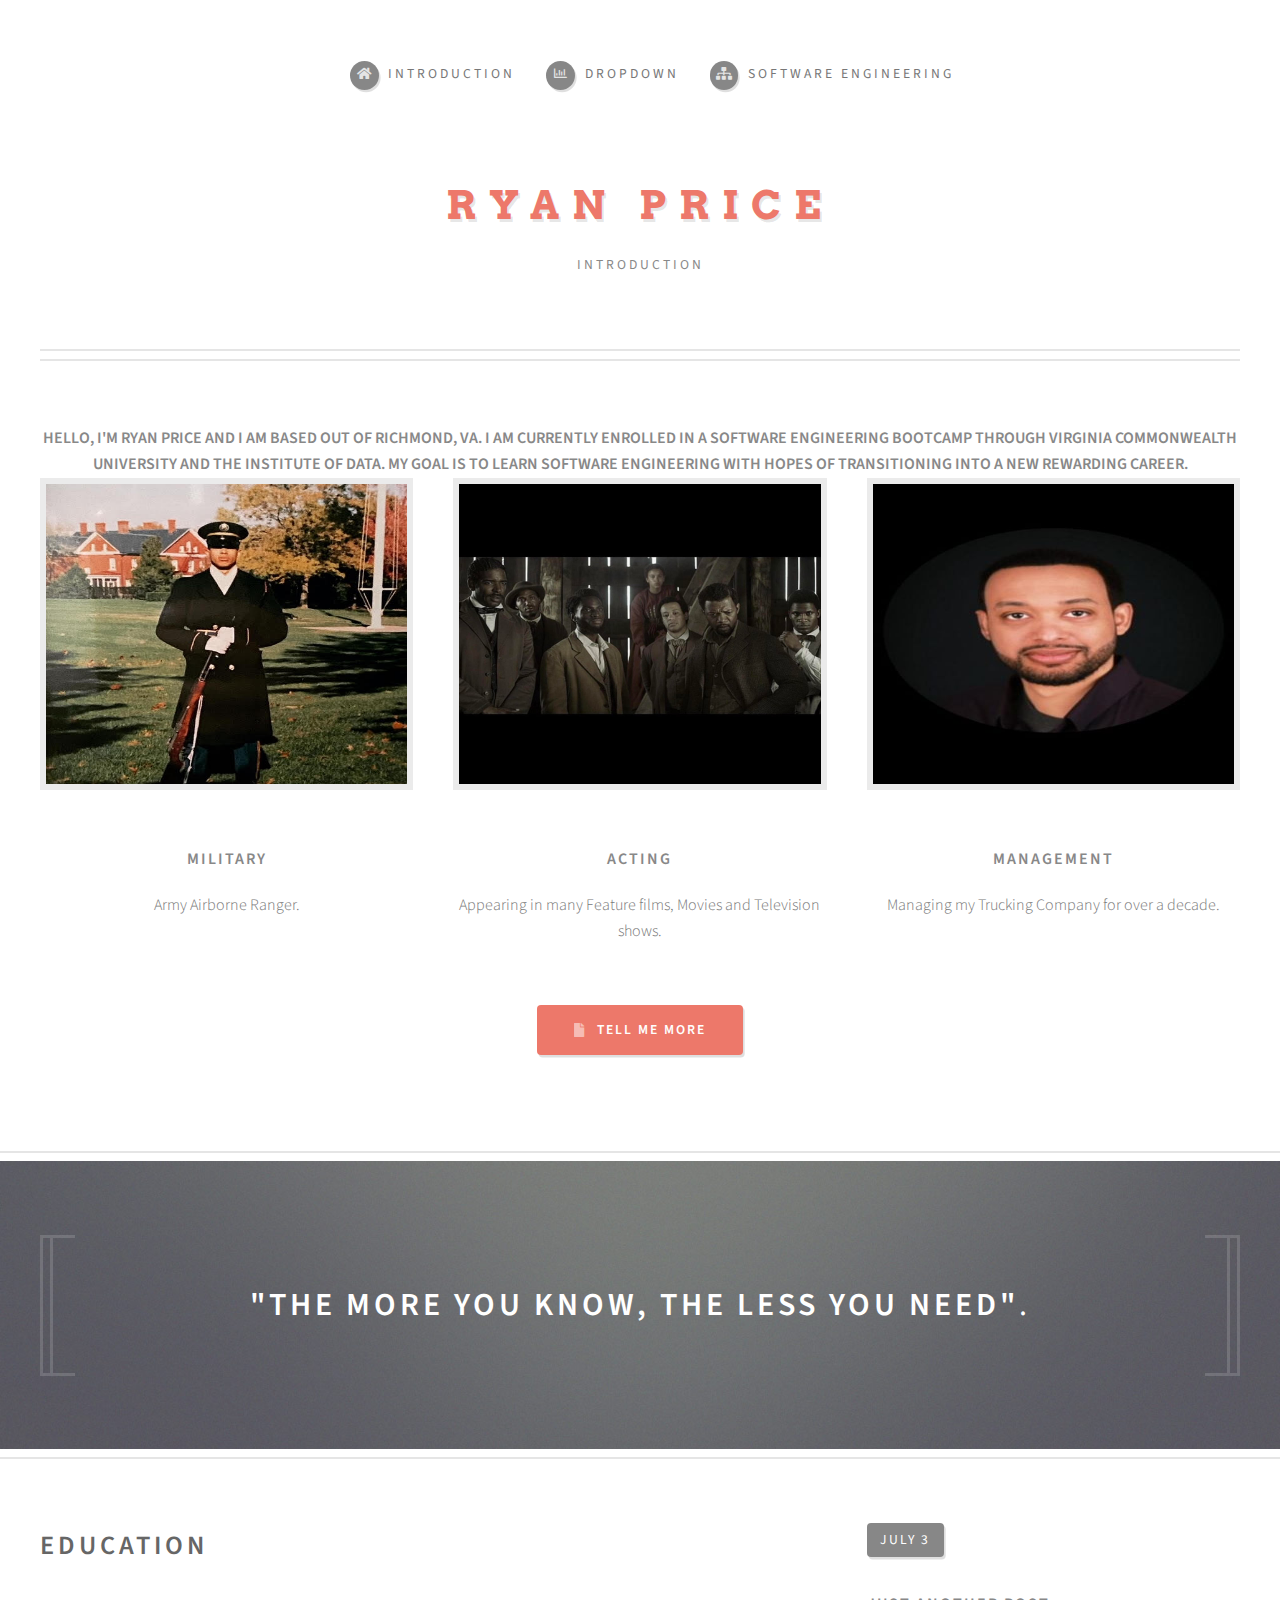
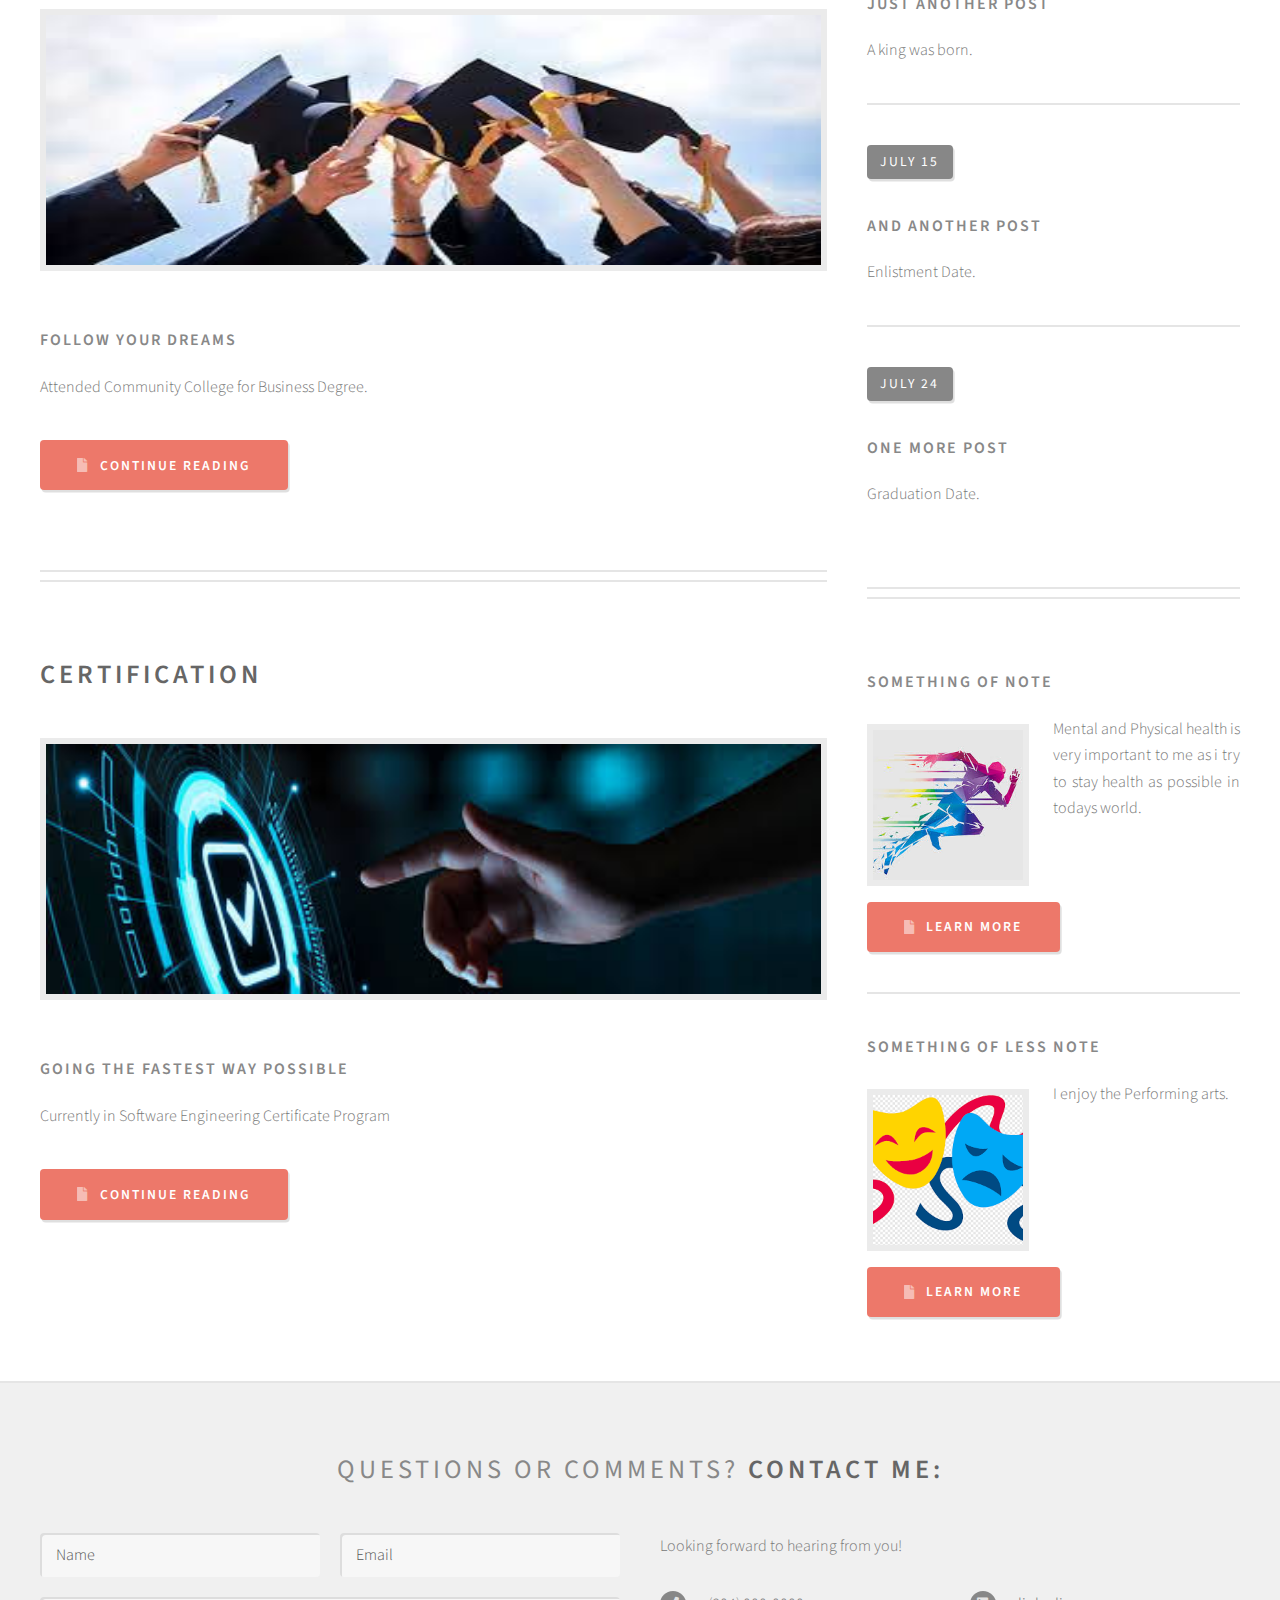
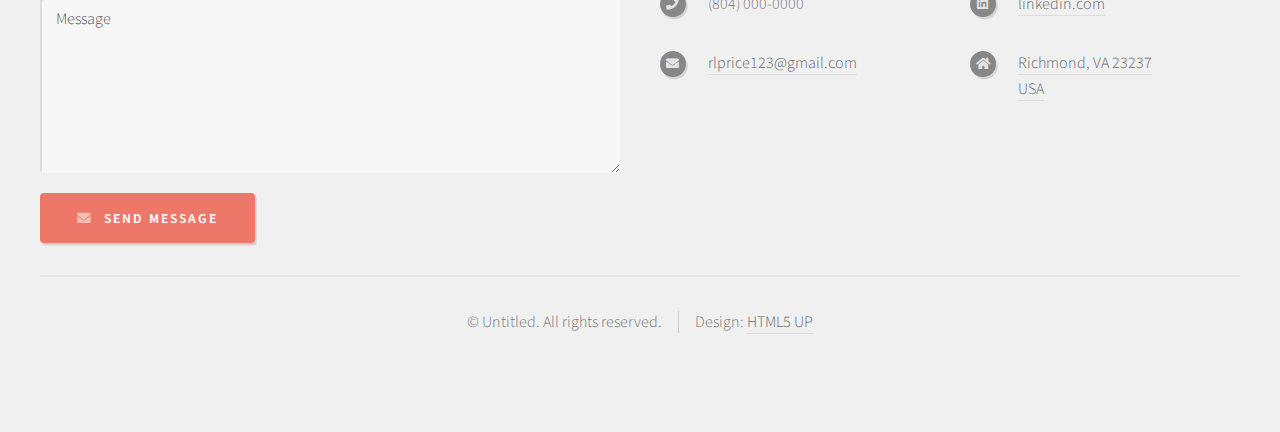
<file: index.html>
<!DOCTYPE HTML>
<!--
	Strongly Typed by HTML5 UP
	html5up.net | @ajlkn
	Free for personal and commercial use under the CCA 3.0 license (html5up.net/license)
-->
<html>
	<head>
		<title>Ryan Price by HTML5 UP</title>
		<meta charset="utf-8" />
		<meta name="viewport" content="width=device-width, initial-scale=1, user-scalable=no" />
		<link rel="stylesheet" href="assets/css/main.css" />
	</head>
	<body class="homepage is-preload">
		<div id="page-wrapper">

			<!-- Header -->
				<section id="header">
					<div class="container">

						<!-- Logo -->
							<h1 id="logo"><a href="index.html">Ryan Price</a></h1>
							<p>Introduction</p>

						<!-- Nav -->
							<nav id="nav">
								<ul>
									<li><a class="icon solid fa-home" href="index.html"><span>Introduction</span></a></li>
									<li>
										<a href="#" class="icon fa-chart-bar"><span>Dropdown</span></a>
										<ul>
											<li><a href="#">Education</a></li>
											<li><a href="#">Certification</a></li>
											<li><a href="#">Something of note</a></li>
											<li>
												<a href="#">Something of less note</a>
												<ul>
													<li><a href="#">Magna phasellus</a></li>
													<li><a href="#">Etiam dolore nisl</a></li>
													<li><a href="#">Phasellus consequat</a></li>
												</ul>
											</li>
											<li><a href="#">Current Projects</a></li>
										</ul>
									</li>
									<li><a class="icon solid fa-sitemap" href="no-sidebar.html"><span>Software Engineering</span></a></li>
								</ul>
							</nav>

					</div>
				</section>

			<!-- Features -->
				<section id="features">
					<div class="container">
						<header>
							<h1>Hello, I'm Ryan Price and I am based out of Richmond, VA. I am currently enrolled in a software engineering bootcamp through Virginia Commonwealth University and the Institute of Data. My goal is to learn software engineering with hopes of transitioning into a new rewarding career.</h1>
						</header>
						<div class="row aln-center">
							<div class="col-4 col-6-medium col-12-small">
								<!-- Feature -->
									<section>
										<a href="#" class="image featured"><img src="images/pic101.jpg" alt=""width="150px" height="300px" /></a>
										<header>
											<h3>Military</h3>
										</header>
										<p>Army Airborne Ranger</a>.</p>
									</section>

							</div>
							<div class="col-4 col-6-medium col-12-small">

								<!-- Feature -->
									<section>
										<a href="#" class="image featured"><img src="images/pic102.jpg" alt=""width="150px" height="300px"/></a>
										<header>
											<h3>Acting</h3>
										</header>
										<p>Appearing in many Feature films, Movies and Television shows.</p>
									</section>

							</div>
							<div class="col-4 col-6-medium col-12-small">

								<!-- Feature -->
									<section>
										<a href="#" class="image featured"><img src="images/pic103.jpg" alt=""width="150px" height="300px" /></a>
										<header>
											<h3>Management</h3>
										</header>
										<p>Managing my Trucking Company for over a decade.</p>
									</section>

							</div>
							<div class="col-12">
								<ul class="actions">
									<li><a href="#" class="button icon solid fa-file">Tell Me More</a></li>
								</ul>
							</div>
						</div>
					</div>
				</section>

			<!-- Banner -->
				<section id="banner">
					<div class="container">
						<p><strong>"The more you know, the less you need"</strong>.<br />
						</p>
					</div>
				</section>

			<!-- Main -->
				<section id="main">
					<div class="container">
						<div class="row">

							<!-- Content -->
								<div id="content" class="col-8 col-12-medium">

									<!-- Post -->
										<article class="box post">
											<header>
												<h2><a href="#"><strong>Education</strong><br />
												</a></h2>
											</header>
											<a href="#" class="image featured"><img src="images/pic105.jpg" alt=""width="150px" height="250px" /></a>
											<h3>Follow your dreams</h3>
											<p>Attended Community College for Business Degree.</p>
											<ul class="actions">
												<li><a href="#" class="button icon solid fa-file">Continue Reading</a></li>
											</ul>
										</article>

									<!-- Post -->
										<article class="box post">
											<header>
												<h2><a href="#"><strong>Certification</strong>
												</a></h2>
											</header>
											<a href="#" class="image featured"><img src="images/pic106.jpg" alt=""width="150px" height="250px" /></a>
											<h3>Going the fastest way possible</h3>
											<p>Currently in Software Engineering Certificate Program</p>
											<ul class="actions">
												<li><a href="#" class="button icon solid fa-file">Continue Reading</a></li>
											</ul>
										</article>

								</div>

							<!-- Sidebar -->
								<div id="sidebar" class="col-4 col-12-medium">

									<!-- Excerpts -->
										<section>
											<ul class="divided">
												<li>

													<!-- Excerpt -->
														<article class="box excerpt">
															<header>
																<span class="date">July 3</span>
																<h3><a href="#">Just another post</a></h3>
															</header>
															<p>A king was born.</p>
														</article>

												</li>
												<li>

													<!-- Excerpt -->
														<article class="box excerpt">
															<header>
																<span class="date">July 15</span>
																<h3><a href="#">And another post</a></h3>
															</header>
															<p>Enlistment Date.</p>
														</article>

												</li>
												<li>

													<!-- Excerpt -->
														<article class="box excerpt">
															<header>
																<span class="date">July 24</span>
																<h3><a href="#">One more post</a></h3>
															</header>
															<p>Graduation Date.</p>
														</article>

												</li>
											</ul>
										</section>

									<!-- Highlights -->
										<section>
											<ul class="divided">
												<li>

													<!-- Highlight -->
														<article class="box highlight">
															<header>
																<h3><a href="#">Something of note</a></h3>
															</header>
															<a href="#" class="image left"><img src="images/pic107.jpg" alt=""width="100px" height="150px" /></a>
															<p>Mental and Physical health is very important to me as i try to stay health as possible in todays world.</p>
															<ul class="actions">
																<li><a href="#" class="button icon solid fa-file">Learn More</a></li>
															</ul>
														</article>

												</li>
												<li>

													<!-- Highlight -->
														<article class="box highlight">
															<header>
																<h3><a href="#">Something of less note</a></h3>
															</header>
															<a href="#" class="image left"><img src="images/pic108.png" alt=""width="100px" height="150px" /></a>
															<p>I enjoy the Performing arts.</p>
															<ul class="actions">
																<li><a href="#" class="button icon solid fa-file">Learn More</a></li>
															</ul>
														</article>

												</li>
											</ul>
										</section>

								</div>

						</div>
					</div>
				</section>

			<!-- Footer -->
				<section id="footer">
					<div class="container">
						<header>
							<h2>Questions or comments? <strong>Contact Me:</strong></h2>
						</header>
						<div class="row">
							<div class="col-6 col-12-medium">
								<section>
									<form method="post" action="#">
										<div class="row gtr-50">
											<div class="col-6 col-12-small">
												<input name="name" placeholder="Name" type="text" />
											</div>
											<div class="col-6 col-12-small">
												<input name="email" placeholder="Email" type="text" />
											</div>
											<div class="col-12">
												<textarea name="message" placeholder="Message"></textarea>
											</div>
											<div class="col-12">
												<a href="#" class="form-button-submit button icon solid fa-envelope">Send Message</a>
											</div>
										</div>
									</form>
								</section>
							</div>
							<div class="col-6 col-12-medium">
								<section>
									<p>Looking forward to hearing from you!</p>
									<div class="row">
										<div class="col-6 col-12-small">
											<ul class="icons">
												</li>
												<li class="icon solid fa-phone">
													(804) 000-0000
												</li>
												<li class="icon solid fa-envelope">
													<a href="mailto:Rlprice123@gmail.com">rlprice123@gmail.com</a>											
												</li>
											</ul>
										</div>
										<div class="col-6 col-12-small">
											<ul class="icons">
												<li class="icon brands fa-linkedin">
													<a href="https://www.linkedin.com/in/ryan-l-price">linkedin.com</a>
												</li>
												<li class="icon solid fa-home">
													<a href="https://www.google.com/maps/@37.524661,-77.4932614,12z?entry=ttu">Richmond, VA 23237<br />
													USA</a>
												</li>
											</ul>
										</div>
									</div>
								</section>
							</div>
						</div>
					</div>
					<div id="copyright" class="container">
						<ul class="links">
							<li>&copy; Untitled. All rights reserved.</li><li>Design: <a href="http://html5up.net">HTML5 UP</a></li>
						</ul>
					</div>
				</section>

		</div>

		<!-- Scripts -->
			<script src="assets/js/jquery.min.js"></script>
			<script src="assets/js/jquery.dropotron.min.js"></script>
			<script src="assets/js/browser.min.js"></script>
			<script src="assets/js/breakpoints.min.js"></script>
			<script src="assets/js/util.js"></script>
			<script src="assets/js/main.js"></script>

	</body>
</html>
</file>
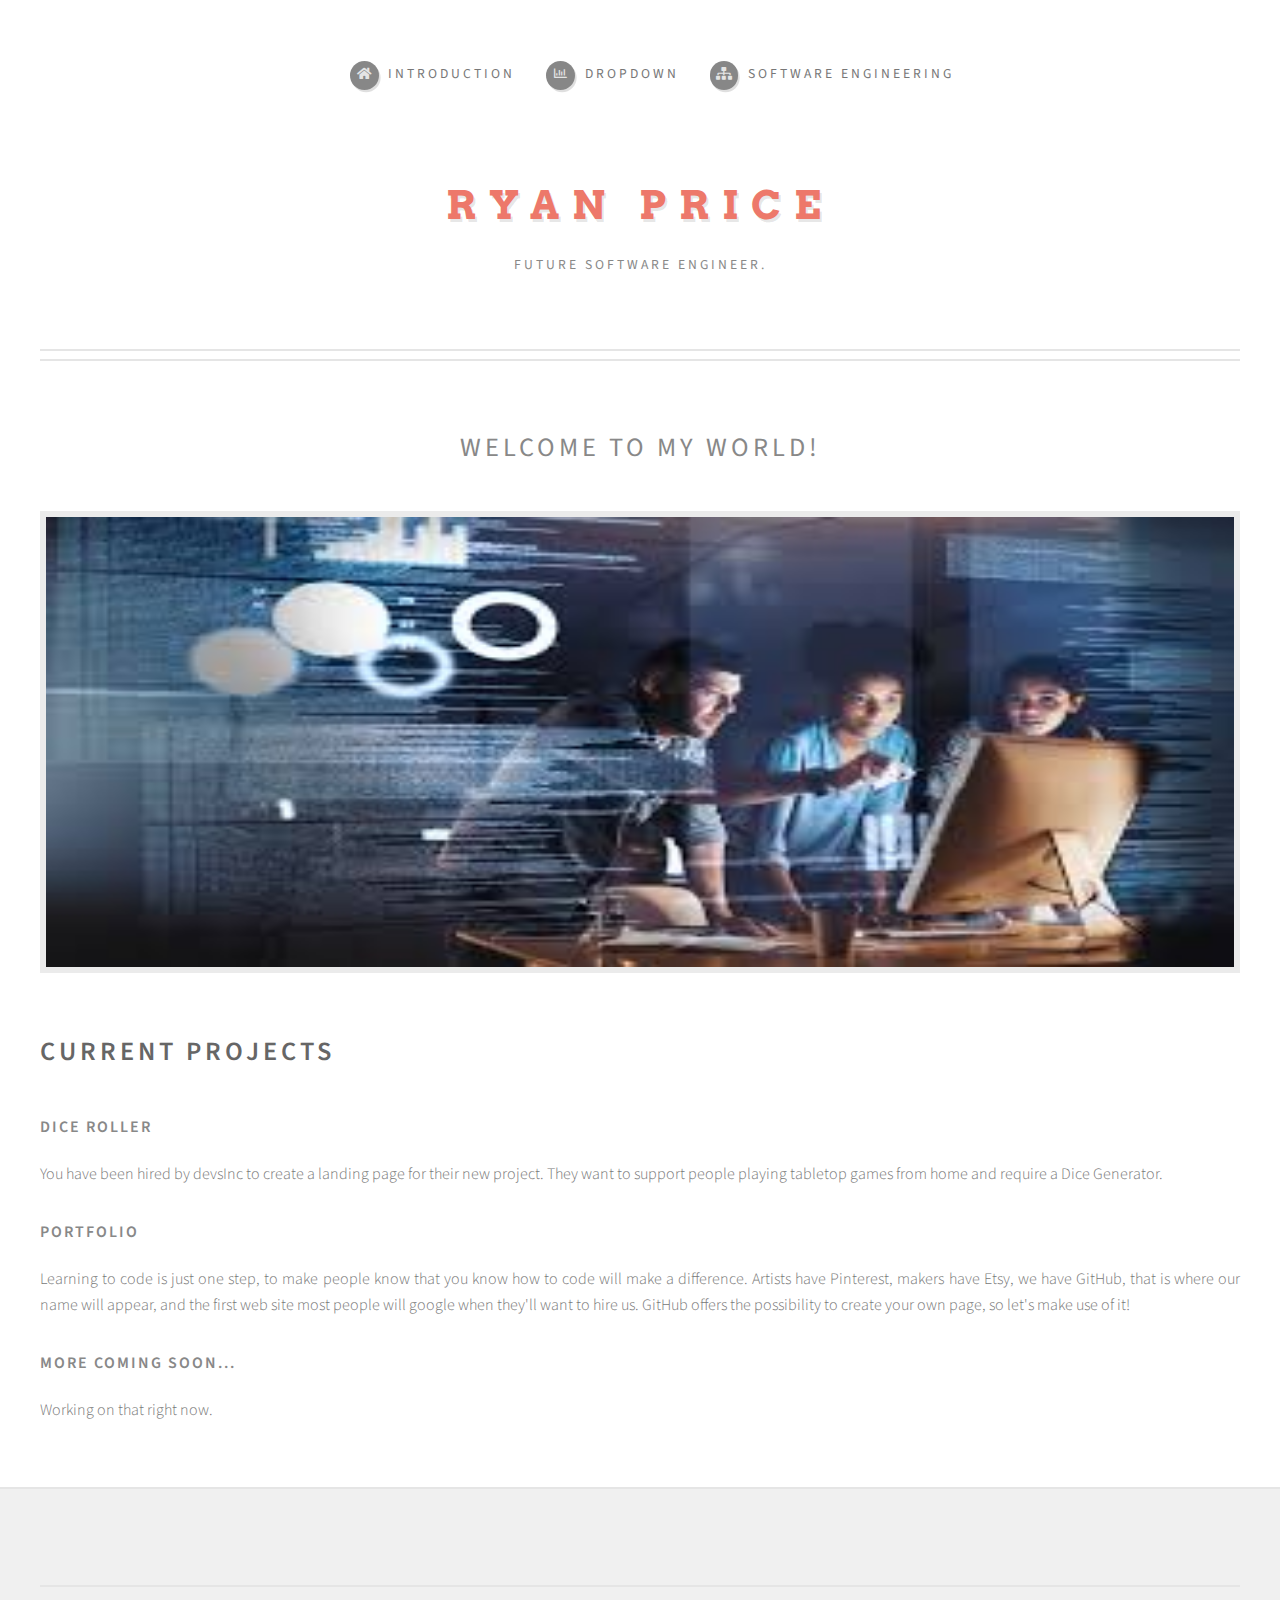
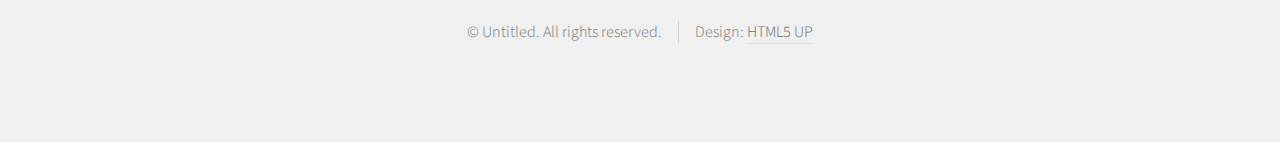
<file: no-sidebar.html>
<!DOCTYPE HTML>
<!--
	Strongly Typed by HTML5 UP
	html5up.net | @ajlkn
	Free for personal and commercial use under the CCA 3.0 license (html5up.net/license)
-->
<html>
	<head>
		<title>No Sidebar - Strongly Typed by HTML5 UP</title>
		<meta charset="utf-8" />
		<meta name="viewport" content="width=device-width, initial-scale=1, user-scalable=no" />
		<link rel="stylesheet" href="assets/css/main.css" />
	</head>
	<body class="no-sidebar is-preload">
		<div id="page-wrapper">

			<!-- Header -->
				<section id="header">
					<div class="container">

						<!-- Logo -->
							<h1 id="logo"><a href="index.html">Ryan Price</a></h1>
							<p>Future Software Engineer.</p>

						<!-- Nav -->
							<nav id="nav">
								<ul>
									<li><a class="icon solid fa-home" href="index.html"><span>Introduction</span></a></li>
									<li>
										<a href="#" class="icon fa-chart-bar"><span>Dropdown</span></a>
										<ul>
											<li><a href="#">Education</a></li>
											<li><a href="#">Certification</a></li>
											<li><a href="#">Something of note</a></li>
											<li>
												<a href="#">Something of less note</a>
												<ul>
													<li><a href="#">Magna phasellus</a></li>
													<li><a href="#">Etiam dolore nisl</a></li>
													<li><a href="#">Phasellus consequat</a></li>
												</ul>
											</li>
											<li><a href="#">Current Projects</a></li>
										</ul>
									</li>
									<li><a class="icon solid fa-sitemap" href="no-sidebar.html"><span>Software Engineering</span></a></li>
								</ul>
							</nav>

					</div>
				</section>

			<!-- Main -->
				<section id="main">
					<div class="container">
						<div id="content">

							<!-- Post -->
								<article class="box post">
									<header>
										<h2>Welcome to my World!</h2>
									</header>
									<span class="image featured"><img src="images/pic104.jpg" alt=""width="150px" height="450px" /></span>
									<h2><a href="#"><strong>Current Projects</strong><br />
									</a></h2>
									<h3>Dice Roller</h3>
									<p>You have been hired by devsInc to create a landing page for their
										new project. They want to support people playing tabletop games
										from home and require a Dice Generator.</p>
									<h3>Portfolio</h3>
									<p>Learning to code is just one step, to make people know that you
										know how to code will make a difference. Artists have Pinterest,
										makers have Etsy, we have GitHub, that is where our name will
										appear, and the first web site most people will google when they'll
										want to hire us. GitHub offers the possibility to create your own page,
										so let's make use of it!</p>
									<h3>More coming soon...</h3>
									<p>Working on that right now.</p>
								</article>

						</div>
					</div>
				</section>

			<!-- Footer -->
				<section id="footer">
					<div id="copyright" class="container">
						<ul class="links">
							<li>&copy; Untitled. All rights reserved.</li><li>Design: <a href="http://html5up.net">HTML5 UP</a></li>
						</ul>
					</div>
				</section>

		</div>

		<!-- Scripts -->
			<script src="assets/js/jquery.min.js"></script>
			<script src="assets/js/jquery.dropotron.min.js"></script>
			<script src="assets/js/browser.min.js"></script>
			<script src="assets/js/breakpoints.min.js"></script>
			<script src="assets/js/util.js"></script>
			<script src="assets/js/main.js"></script>

	</body>
</html>
</file>
<file: assets/css/main.css>
@import url("fontawesome-all.min.css");
@import url("https://fonts.googleapis.com/css?family=Source+Sans+Pro:300,400,600|Arvo:700");

/*
	Strongly Typed by HTML5 UP
	html5up.net | @ajlkn
	Free for personal and commercial use under the CCA 3.0 license (html5up.net/license)
*/

html, body, div, span, applet, object,
iframe, h1, h2, h3, h4, h5, h6, p, blockquote,
pre, a, abbr, acronym, address, big, cite,
code, del, dfn, em, img, ins, kbd, q, s, samp,
small, strike, strong, sub, sup, tt, var, b,
u, i, center, dl, dt, dd, ol, ul, li, fieldset,
form, label, legend, table, caption, tbody,
tfoot, thead, tr, th, td, article, aside,
canvas, details, embed, figure, figcaption,
footer, header, hgroup, menu, nav, output, ruby,
section, summary, time, mark, audio, video {
	margin: 0;
	padding: 0;
	border: 0;
	font-size: 100%;
	font: inherit;
	vertical-align: baseline;}

article, aside, details, figcaption, figure,
footer, header, hgroup, menu, nav, section {
	display: block;}

body {
	line-height: 1;
}

ol, ul {
	list-style: none;
}

blockquote, q {
	quotes: none;
}

	blockquote:before, blockquote:after, q:before, q:after {
		content: '';
		content: none;
	}

table {
	border-collapse: collapse;
	border-spacing: 0;
}

body {
	-webkit-text-size-adjust: none;
}

mark {
	background-color: transparent;
	color: inherit;
}

input::-moz-focus-inner {
	border: 0;
	padding: 0;
}

input, select, textarea {
	-moz-appearance: none;
	-webkit-appearance: none;
	-ms-appearance: none;
	appearance: none;
}

/* Basic */

	html {
		box-sizing: border-box;
	}

	*, *:before, *:after {
		box-sizing: inherit;
	}

	body {
		background: #f0f0f0;
	}

		body.is-preload *, body.is-preload *:before, body.is-preload *:after {
			-moz-animation: none !important;
			-webkit-animation: none !important;
			-ms-animation: none !important;
			animation: none !important;
			-moz-transition: none !important;
			-webkit-transition: none !important;
			-ms-transition: none !important;
			transition: none !important;
		}

	body, input, textarea, select {
		font-family: 'Source Sans Pro';
		font-weight: 300;
		color: #777;
		line-height: 1.65em;
		font-size: 15pt;
	}

	h1, h2, h3, h4, h5, h6 {
		font-weight: 600;
		text-transform: uppercase;
		color: #888;
	}

	h1 a, h2 a, h3 a, h4 a, h5 a, h6 a {
		color: inherit;
		text-decoration: none;
		border: 0;
	}

	h2 {
		font-size: 1.65em;
		font-weight: 400;
		letter-spacing: 4px;
		margin: 0 0 1.5em 0;
		line-height: 1.75em;
	}

	h3 {
		font-size: 1em;
		letter-spacing: 2px;
		margin: 0 0 1.25em 0;
	}

	a {
		-moz-transition: color 0.25s ease-in-out, border-bottom-color 0.25s ease-in-out;
		-webkit-transition: color 0.25s ease-in-out, border-bottom-color 0.25s ease-in-out;
		-ms-transition: color 0.25s ease-in-out, border-bottom-color 0.25s ease-in-out;
		transition: color 0.25s ease-in-out, border-bottom-color 0.25s ease-in-out;
		color: #666;
		text-decoration: none;
		border-bottom: solid 1px #ddd;
	}

		a strong {
			-moz-transition: color 0.25s ease-in-out, border-bottom-color 0.25s ease-in-out;
			-webkit-transition: color 0.25s ease-in-out, border-bottom-color 0.25s ease-in-out;
			-ms-transition: color 0.25s ease-in-out, border-bottom-color 0.25s ease-in-out;
			transition: color 0.25s ease-in-out, border-bottom-color 0.25s ease-in-out;
		}

		a:hover {
			color: #ed786a;
			border-bottom-color: rgba(255, 255, 255, 0);
		}

			a:hover strong {
				color: #ed786a;
			}

	strong, b {
		font-weight: 600;
		color: #666;
	}

	em, i {
		font-style: italic;
	}

	sub {
		position: relative;
		top: 0.5em;
		font-size: 0.8em;
	}

	sup {
		position: relative;
		top: -0.5em;
		font-size: 0.8em;
	}

	hr {
		border: 0;
		border-top: solid 1px #ddd;
	}

	blockquote {
		border-left: solid 0.5em #ddd;
		padding: 1em 0 1em 2em;
		font-style: italic;
	}

	p {
		text-align: justify;
		margin-bottom: 2em;
	}

	ul, ol, dl, table, blockquote {
		margin-bottom: 2em;
	}

	br.clear {
		clear: both;
	}

/* Container */

	.container {
		margin: 0 auto;
		max-width: 100%;
		width: 70em;
	}

		@media screen and (max-width: 1680px) {

			.container {
				width: 68em;
			}

		}

		@media screen and (max-width: 1280px) {

			.container {
				width: calc(100% - 80px);
			}

		}

		@media screen and (max-width: 980px) {

			.container {
				width: calc(100% - 100px);
			}

		}

		@media screen and (max-width: 736px) {

			.container {
				width: calc(100% - 40px);
			}

		}

/* Row */

	.row {
		display: flex;
		flex-wrap: wrap;
		box-sizing: border-box;
		align-items: stretch;
	}

		.row > * {
			box-sizing: border-box;
		}

		.row.gtr-uniform > * > :last-child {
			margin-bottom: 0;
		}

		.row.aln-left {
			justify-content: flex-start;
		}

		.row.aln-center {
			justify-content: center;
		}

		.row.aln-right {
			justify-content: flex-end;
		}

		.row.aln-top {
			align-items: flex-start;
		}

		.row.aln-middle {
			align-items: center;
		}

		.row.aln-bottom {
			align-items: flex-end;
		}

		.row > .imp {
			order: -1;
		}

		.row > .col-1 {
			width: 8.33333%;
		}

		.row > .off-1 {
			margin-left: 8.33333%;
		}

		.row > .col-2 {
			width: 16.66667%;
		}

		.row > .off-2 {
			margin-left: 16.66667%;
		}

		.row > .col-3 {
			width: 25%;
		}

		.row > .off-3 {
			margin-left: 25%;
		}

		.row > .col-4 {
			width: 33.33333%;
		}

		.row > .off-4 {
			margin-left: 33.33333%;
		}

		.row > .col-5 {
			width: 41.66667%;
		}

		.row > .off-5 {
			margin-left: 41.66667%;
		}

		.row > .col-6 {
			width: 50%;
		}

		.row > .off-6 {
			margin-left: 50%;
		}

		.row > .col-7 {
			width: 58.33333%;
		}

		.row > .off-7 {
			margin-left: 58.33333%;
		}

		.row > .col-8 {
			width: 66.66667%;
		}

		.row > .off-8 {
			margin-left: 66.66667%;
		}

		.row > .col-9 {
			width: 75%;
		}

		.row > .off-9 {
			margin-left: 75%;
		}

		.row > .col-10 {
			width: 83.33333%;
		}

		.row > .off-10 {
			margin-left: 83.33333%;
		}

		.row > .col-11 {
			width: 91.66667%;
		}

		.row > .off-11 {
			margin-left: 91.66667%;
		}

		.row > .col-12 {
			width: 100%;
		}

		.row > .off-12 {
			margin-left: 100%;
		}

		.row.gtr-0 {
			margin-top: 0px;
			margin-left: 0px;
		}

			.row.gtr-0 > * {
				padding: 0px 0 0 0px;
			}

			.row.gtr-0.gtr-uniform {
				margin-top: 0px;
			}

				.row.gtr-0.gtr-uniform > * {
					padding-top: 0px;
				}

		.row.gtr-25 {
			margin-top: -12.5px;
			margin-left: -12.5px;
		}

			.row.gtr-25 > * {
				padding: 12.5px 0 0 12.5px;
			}

			.row.gtr-25.gtr-uniform {
				margin-top: -12.5px;
			}

				.row.gtr-25.gtr-uniform > * {
					padding-top: 12.5px;
				}

		.row.gtr-50 {
			margin-top: -25px;
			margin-left: -25px;
		}

			.row.gtr-50 > * {
				padding: 25px 0 0 25px;
			}

			.row.gtr-50.gtr-uniform {
				margin-top: -25px;
			}

				.row.gtr-50.gtr-uniform > * {
					padding-top: 25px;
				}

		.row {
			margin-top: -50px;
			margin-left: -50px;
		}

			.row > * {
				padding: 50px 0 0 50px;
			}

			.row.gtr-uniform {
				margin-top: -50px;
			}

				.row.gtr-uniform > * {
					padding-top: 50px;
				}

		.row.gtr-150 {
			margin-top: -75px;
			margin-left: -75px;
		}

			.row.gtr-150 > * {
				padding: 75px 0 0 75px;
			}

			.row.gtr-150.gtr-uniform {
				margin-top: -75px;
			}

				.row.gtr-150.gtr-uniform > * {
					padding-top: 75px;
				}

		.row.gtr-200 {
			margin-top: -100px;
			margin-left: -100px;
		}

			.row.gtr-200 > * {
				padding: 100px 0 0 100px;
			}

			.row.gtr-200.gtr-uniform {
				margin-top: -100px;
			}

				.row.gtr-200.gtr-uniform > * {
					padding-top: 100px;
				}

		@media screen and (max-width: 1680px) {

			.row {
				display: flex;
				flex-wrap: wrap;
				box-sizing: border-box;
				align-items: stretch;
			}

				.row > * {
					box-sizing: border-box;
				}

				.row.gtr-uniform > * > :last-child {
					margin-bottom: 0;
				}

				.row.aln-left {
					justify-content: flex-start;
				}

				.row.aln-center {
					justify-content: center;
				}

				.row.aln-right {
					justify-content: flex-end;
				}

				.row.aln-top {
					align-items: flex-start;
				}

				.row.aln-middle {
					align-items: center;
				}

				.row.aln-bottom {
					align-items: flex-end;
				}

				.row > .imp-xlarge {
					order: -1;
				}

				.row > .col-1-xlarge {
					width: 8.33333%;
				}

				.row > .off-1-xlarge {
					margin-left: 8.33333%;
				}

				.row > .col-2-xlarge {
					width: 16.66667%;
				}

				.row > .off-2-xlarge {
					margin-left: 16.66667%;
				}

				.row > .col-3-xlarge {
					width: 25%;
				}

				.row > .off-3-xlarge {
					margin-left: 25%;
				}

				.row > .col-4-xlarge {
					width: 33.33333%;
				}

				.row > .off-4-xlarge {
					margin-left: 33.33333%;
				}

				.row > .col-5-xlarge {
					width: 41.66667%;
				}

				.row > .off-5-xlarge {
					margin-left: 41.66667%;
				}

				.row > .col-6-xlarge {
					width: 50%;
				}

				.row > .off-6-xlarge {
					margin-left: 50%;
				}

				.row > .col-7-xlarge {
					width: 58.33333%;
				}

				.row > .off-7-xlarge {
					margin-left: 58.33333%;
				}

				.row > .col-8-xlarge {
					width: 66.66667%;
				}

				.row > .off-8-xlarge {
					margin-left: 66.66667%;
				}

				.row > .col-9-xlarge {
					width: 75%;
				}

				.row > .off-9-xlarge {
					margin-left: 75%;
				}

				.row > .col-10-xlarge {
					width: 83.33333%;
				}

				.row > .off-10-xlarge {
					margin-left: 83.33333%;
				}

				.row > .col-11-xlarge {
					width: 91.66667%;
				}

				.row > .off-11-xlarge {
					margin-left: 91.66667%;
				}

				.row > .col-12-xlarge {
					width: 100%;
				}

				.row > .off-12-xlarge {
					margin-left: 100%;
				}

				.row.gtr-0 {
					margin-top: 0px;
					margin-left: 0px;
				}

					.row.gtr-0 > * {
						padding: 0px 0 0 0px;
					}

					.row.gtr-0.gtr-uniform {
						margin-top: 0px;
					}

						.row.gtr-0.gtr-uniform > * {
							padding-top: 0px;
						}

				.row.gtr-25 {
					margin-top: -12.5px;
					margin-left: -12.5px;
				}

					.row.gtr-25 > * {
						padding: 12.5px 0 0 12.5px;
					}

					.row.gtr-25.gtr-uniform {
						margin-top: -12.5px;
					}

						.row.gtr-25.gtr-uniform > * {
							padding-top: 12.5px;
						}

				.row.gtr-50 {
					margin-top: -25px;
					margin-left: -25px;
				}

					.row.gtr-50 > * {
						padding: 25px 0 0 25px;
					}

					.row.gtr-50.gtr-uniform {
						margin-top: -25px;
					}

						.row.gtr-50.gtr-uniform > * {
							padding-top: 25px;
						}

				.row {
					margin-top: -50px;
					margin-left: -50px;
				}

					.row > * {
						padding: 50px 0 0 50px;
					}

					.row.gtr-uniform {
						margin-top: -50px;
					}

						.row.gtr-uniform > * {
							padding-top: 50px;
						}

				.row.gtr-150 {
					margin-top: -75px;
					margin-left: -75px;
				}

					.row.gtr-150 > * {
						padding: 75px 0 0 75px;
					}

					.row.gtr-150.gtr-uniform {
						margin-top: -75px;
					}

						.row.gtr-150.gtr-uniform > * {
							padding-top: 75px;
						}

				.row.gtr-200 {
					margin-top: -100px;
					margin-left: -100px;
				}

					.row.gtr-200 > * {
						padding: 100px 0 0 100px;
					}

					.row.gtr-200.gtr-uniform {
						margin-top: -100px;
					}

						.row.gtr-200.gtr-uniform > * {
							padding-top: 100px;
						}

		}

		@media screen and (max-width: 1280px) {

			.row {
				display: flex;
				flex-wrap: wrap;
				box-sizing: border-box;
				align-items: stretch;
			}

				.row > * {
					box-sizing: border-box;
				}

				.row.gtr-uniform > * > :last-child {
					margin-bottom: 0;
				}

				.row.aln-left {
					justify-content: flex-start;
				}

				.row.aln-center {
					justify-content: center;
				}

				.row.aln-right {
					justify-content: flex-end;
				}

				.row.aln-top {
					align-items: flex-start;
				}

				.row.aln-middle {
					align-items: center;
				}

				.row.aln-bottom {
					align-items: flex-end;
				}

				.row > .imp-large {
					order: -1;
				}

				.row > .col-1-large {
					width: 8.33333%;
				}

				.row > .off-1-large {
					margin-left: 8.33333%;
				}

				.row > .col-2-large {
					width: 16.66667%;
				}

				.row > .off-2-large {
					margin-left: 16.66667%;
				}

				.row > .col-3-large {
					width: 25%;
				}

				.row > .off-3-large {
					margin-left: 25%;
				}

				.row > .col-4-large {
					width: 33.33333%;
				}

				.row > .off-4-large {
					margin-left: 33.33333%;
				}

				.row > .col-5-large {
					width: 41.66667%;
				}

				.row > .off-5-large {
					margin-left: 41.66667%;
				}

				.row > .col-6-large {
					width: 50%;
				}

				.row > .off-6-large {
					margin-left: 50%;
				}

				.row > .col-7-large {
					width: 58.33333%;
				}

				.row > .off-7-large {
					margin-left: 58.33333%;
				}

				.row > .col-8-large {
					width: 66.66667%;
				}

				.row > .off-8-large {
					margin-left: 66.66667%;
				}

				.row > .col-9-large {
					width: 75%;
				}

				.row > .off-9-large {
					margin-left: 75%;
				}

				.row > .col-10-large {
					width: 83.33333%;
				}

				.row > .off-10-large {
					margin-left: 83.33333%;
				}

				.row > .col-11-large {
					width: 91.66667%;
				}

				.row > .off-11-large {
					margin-left: 91.66667%;
				}

				.row > .col-12-large {
					width: 100%;
				}

				.row > .off-12-large {
					margin-left: 100%;
				}

				.row.gtr-0 {
					margin-top: 0px;
					margin-left: 0px;
				}

					.row.gtr-0 > * {
						padding: 0px 0 0 0px;
					}

					.row.gtr-0.gtr-uniform {
						margin-top: 0px;
					}

						.row.gtr-0.gtr-uniform > * {
							padding-top: 0px;
						}

				.row.gtr-25 {
					margin-top: -10px;
					margin-left: -10px;
				}

					.row.gtr-25 > * {
						padding: 10px 0 0 10px;
					}

					.row.gtr-25.gtr-uniform {
						margin-top: -10px;
					}

						.row.gtr-25.gtr-uniform > * {
							padding-top: 10px;
						}

				.row.gtr-50 {
					margin-top: -20px;
					margin-left: -20px;
				}

					.row.gtr-50 > * {
						padding: 20px 0 0 20px;
					}

					.row.gtr-50.gtr-uniform {
						margin-top: -20px;
					}

						.row.gtr-50.gtr-uniform > * {
							padding-top: 20px;
						}

				.row {
					margin-top: -40px;
					margin-left: -40px;
				}

					.row > * {
						padding: 40px 0 0 40px;
					}

					.row.gtr-uniform {
						margin-top: -40px;
					}

						.row.gtr-uniform > * {
							padding-top: 40px;
						}

				.row.gtr-150 {
					margin-top: -60px;
					margin-left: -60px;
				}

					.row.gtr-150 > * {
						padding: 60px 0 0 60px;
					}

					.row.gtr-150.gtr-uniform {
						margin-top: -60px;
					}

						.row.gtr-150.gtr-uniform > * {
							padding-top: 60px;
						}

				.row.gtr-200 {
					margin-top: -80px;
					margin-left: -80px;
				}

					.row.gtr-200 > * {
						padding: 80px 0 0 80px;
					}

					.row.gtr-200.gtr-uniform {
						margin-top: -80px;
					}

						.row.gtr-200.gtr-uniform > * {
							padding-top: 80px;
						}

		}

		@media screen and (max-width: 980px) {

			.row {
				display: flex;
				flex-wrap: wrap;
				box-sizing: border-box;
				align-items: stretch;
			}

				.row > * {
					box-sizing: border-box;
				}

				.row.gtr-uniform > * > :last-child {
					margin-bottom: 0;
				}

				.row.aln-left {
					justify-content: flex-start;
				}

				.row.aln-center {
					justify-content: center;
				}

				.row.aln-right {
					justify-content: flex-end;
				}

				.row.aln-top {
					align-items: flex-start;
				}

				.row.aln-middle {
					align-items: center;
				}

				.row.aln-bottom {
					align-items: flex-end;
				}

				.row > .imp-medium {
					order: -1;
				}

				.row > .col-1-medium {
					width: 8.33333%;
				}

				.row > .off-1-medium {
					margin-left: 8.33333%;
				}

				.row > .col-2-medium {
					width: 16.66667%;
				}

				.row > .off-2-medium {
					margin-left: 16.66667%;
				}

				.row > .col-3-medium {
					width: 25%;
				}

				.row > .off-3-medium {
					margin-left: 25%;
				}

				.row > .col-4-medium {
					width: 33.33333%;
				}

				.row > .off-4-medium {
					margin-left: 33.33333%;
				}

				.row > .col-5-medium {
					width: 41.66667%;
				}

				.row > .off-5-medium {
					margin-left: 41.66667%;
				}

				.row > .col-6-medium {
					width: 50%;
				}

				.row > .off-6-medium {
					margin-left: 50%;
				}

				.row > .col-7-medium {
					width: 58.33333%;
				}

				.row > .off-7-medium {
					margin-left: 58.33333%;
				}

				.row > .col-8-medium {
					width: 66.66667%;
				}

				.row > .off-8-medium {
					margin-left: 66.66667%;
				}

				.row > .col-9-medium {
					width: 75%;
				}

				.row > .off-9-medium {
					margin-left: 75%;
				}

				.row > .col-10-medium {
					width: 83.33333%;
				}

				.row > .off-10-medium {
					margin-left: 83.33333%;
				}

				.row > .col-11-medium {
					width: 91.66667%;
				}

				.row > .off-11-medium {
					margin-left: 91.66667%;
				}

				.row > .col-12-medium {
					width: 100%;
				}

				.row > .off-12-medium {
					margin-left: 100%;
				}

				.row.gtr-0 {
					margin-top: 0px;
					margin-left: 0px;
				}

					.row.gtr-0 > * {
						padding: 0px 0 0 0px;
					}

					.row.gtr-0.gtr-uniform {
						margin-top: 0px;
					}

						.row.gtr-0.gtr-uniform > * {
							padding-top: 0px;
						}

				.row.gtr-25 {
					margin-top: -12.5px;
					margin-left: -12.5px;
				}

					.row.gtr-25 > * {
						padding: 12.5px 0 0 12.5px;
					}

					.row.gtr-25.gtr-uniform {
						margin-top: -12.5px;
					}

						.row.gtr-25.gtr-uniform > * {
							padding-top: 12.5px;
						}

				.row.gtr-50 {
					margin-top: -25px;
					margin-left: -25px;
				}

					.row.gtr-50 > * {
						padding: 25px 0 0 25px;
					}

					.row.gtr-50.gtr-uniform {
						margin-top: -25px;
					}

						.row.gtr-50.gtr-uniform > * {
							padding-top: 25px;
						}

				.row {
					margin-top: -50px;
					margin-left: -50px;
				}

					.row > * {
						padding: 50px 0 0 50px;
					}

					.row.gtr-uniform {
						margin-top: -50px;
					}

						.row.gtr-uniform > * {
							padding-top: 50px;
						}

				.row.gtr-150 {
					margin-top: -75px;
					margin-left: -75px;
				}

					.row.gtr-150 > * {
						padding: 75px 0 0 75px;
					}

					.row.gtr-150.gtr-uniform {
						margin-top: -75px;
					}

						.row.gtr-150.gtr-uniform > * {
							padding-top: 75px;
						}

				.row.gtr-200 {
					margin-top: -100px;
					margin-left: -100px;
				}

					.row.gtr-200 > * {
						padding: 100px 0 0 100px;
					}

					.row.gtr-200.gtr-uniform {
						margin-top: -100px;
					}

						.row.gtr-200.gtr-uniform > * {
							padding-top: 100px;
						}

		}

		@media screen and (max-width: 736px) {

			.row {
				display: flex;
				flex-wrap: wrap;
				box-sizing: border-box;
				align-items: stretch;
			}

				.row > * {
					box-sizing: border-box;
				}

				.row.gtr-uniform > * > :last-child {
					margin-bottom: 0;
				}

				.row.aln-left {
					justify-content: flex-start;
				}

				.row.aln-center {
					justify-content: center;
				}

				.row.aln-right {
					justify-content: flex-end;
				}

				.row.aln-top {
					align-items: flex-start;
				}

				.row.aln-middle {
					align-items: center;
				}

				.row.aln-bottom {
					align-items: flex-end;
				}

				.row > .imp-small {
					order: -1;
				}

				.row > .col-1-small {
					width: 8.33333%;
				}

				.row > .off-1-small {
					margin-left: 8.33333%;
				}

				.row > .col-2-small {
					width: 16.66667%;
				}

				.row > .off-2-small {
					margin-left: 16.66667%;
				}

				.row > .col-3-small {
					width: 25%;
				}

				.row > .off-3-small {
					margin-left: 25%;
				}

				.row > .col-4-small {
					width: 33.33333%;
				}

				.row > .off-4-small {
					margin-left: 33.33333%;
				}

				.row > .col-5-small {
					width: 41.66667%;
				}

				.row > .off-5-small {
					margin-left: 41.66667%;
				}

				.row > .col-6-small {
					width: 50%;
				}

				.row > .off-6-small {
					margin-left: 50%;
				}

				.row > .col-7-small {
					width: 58.33333%;
				}

				.row > .off-7-small {
					margin-left: 58.33333%;
				}

				.row > .col-8-small {
					width: 66.66667%;
				}

				.row > .off-8-small {
					margin-left: 66.66667%;
				}

				.row > .col-9-small {
					width: 75%;
				}

				.row > .off-9-small {
					margin-left: 75%;
				}

				.row > .col-10-small {
					width: 83.33333%;
				}

				.row > .off-10-small {
					margin-left: 83.33333%;
				}

				.row > .col-11-small {
					width: 91.66667%;
				}

				.row > .off-11-small {
					margin-left: 91.66667%;
				}

				.row > .col-12-small {
					width: 100%;
				}

				.row > .off-12-small {
					margin-left: 100%;
				}

				.row.gtr-0 {
					margin-top: 0px;
					margin-left: 0px;
				}

					.row.gtr-0 > * {
						padding: 0px 0 0 0px;
					}

					.row.gtr-0.gtr-uniform {
						margin-top: 0px;
					}

						.row.gtr-0.gtr-uniform > * {
							padding-top: 0px;
						}

				.row.gtr-25 {
					margin-top: -7.5px;
					margin-left: -7.5px;
				}

					.row.gtr-25 > * {
						padding: 7.5px 0 0 7.5px;
					}

					.row.gtr-25.gtr-uniform {
						margin-top: -7.5px;
					}

						.row.gtr-25.gtr-uniform > * {
							padding-top: 7.5px;
						}

				.row.gtr-50 {
					margin-top: -15px;
					margin-left: -15px;
				}

					.row.gtr-50 > * {
						padding: 15px 0 0 15px;
					}

					.row.gtr-50.gtr-uniform {
						margin-top: -15px;
					}

						.row.gtr-50.gtr-uniform > * {
							padding-top: 15px;
						}

				.row {
					margin-top: -30px;
					margin-left: -30px;
				}

					.row > * {
						padding: 30px 0 0 30px;
					}

					.row.gtr-uniform {
						margin-top: -30px;
					}

						.row.gtr-uniform > * {
							padding-top: 30px;
						}

				.row.gtr-150 {
					margin-top: -45px;
					margin-left: -45px;
				}

					.row.gtr-150 > * {
						padding: 45px 0 0 45px;
					}

					.row.gtr-150.gtr-uniform {
						margin-top: -45px;
					}

						.row.gtr-150.gtr-uniform > * {
							padding-top: 45px;
						}

				.row.gtr-200 {
					margin-top: -60px;
					margin-left: -60px;
				}

					.row.gtr-200 > * {
						padding: 60px 0 0 60px;
					}

					.row.gtr-200.gtr-uniform {
						margin-top: -60px;
					}

						.row.gtr-200.gtr-uniform > * {
							padding-top: 60px;
						}

		}

/* Sections/Article */

	section, article {
		margin-bottom: 3em;
	}

	section > :last-child,
	article > :last-child,
	section:last-child,
	article:last-child {
		margin-bottom: 0;
	}

/* Image */

	.image {
		-moz-transition: opacity 0.25s ease-in-out;
		-webkit-transition: opacity 0.25s ease-in-out;
		-ms-transition: opacity 0.25s ease-in-out;
		transition: opacity 0.25s ease-in-out;
		display: inline-block;
		border: solid 6px #ebebeb !important;
	}

		.image:hover {
			opacity: 0.9;
		}

		.image img {
			display: block;
			width: 100%;
		}

		.image.fit {
			display: block;
			width: 100%;
		}

		.image.featured {
			display: block;
			width: 100%;
			margin: 0 0 3.5em 0;
		}

		.image.left {
			float: left;
			margin: 0 1.5em 1.5em 0;
			position: relative;
			top: 0.5em;
		}

		.image.centered {
			display: block;
			margin: 0 0 2em 0;
		}

			.image.centered img {
				margin: 0 auto;
				width: auto;
			}

/* List */

	ul {
		list-style: disc;
		padding-left: 1em;
	}

		ul li {
			padding-left: 0.5em;
			margin: 0.75em 0 0.75em 0;
		}

			ul li:first-child {
				margin-top: 0;
			}

	ol {
		list-style: decimal;
		padding-left: 1em;
	}

		ol li {
			padding-left: 0.5em;
			margin: 0.75em 0 0.75em 0;
		}

			ol li:first-child {
				margin-top: 0;
			}

/* Links */

	ul.links {
		list-style: none;
		padding-left: 0;
	}

		ul.links li {
			display: inline;
			border-left: solid 1px #d0d0d0;
			padding-left: 1em;
			margin: 0 0 0 1em;
		}

			ul.links li:first-child {
				margin-left: 0;
				padding-left: 0;
				border-left: 0;
			}

/* Actions */

	ul.actions {
		margin-top: 2.5em;
		clear: both;
		list-style: none;
		padding-left: 0;
	}

		ul.actions li {
			padding-left: 0;
			display: inline-block;
			margin: 0 0 0 1em;
		}

			ul.actions li:first-child {
				margin-left: 0;
			}

/* Divided */

	ul.divided {
		list-style: none;
		padding-left: 0;
	}

		ul.divided li {
			border-top: solid 2px #e5e5e5;
			padding-left: 0;
			margin: 2.5em 0 0 0;
			padding: 2.5em 0 0 0;
		}

			ul.divided li:first-child {
				border-top: 0;
				margin-top: 0;
				padding-top: 0;
			}

/* Icons */

	ul.icons {
		list-style: none;
		padding-left: 0;
	}

		ul.icons > li {
			position: relative;
			padding: 2em 0 0 3em;
			margin: 0;
		}

			ul.icons > li:before {
				position: absolute;
				left: 0;
				top: 2.6em;
				display: block;
				font-size: 0.8em;
				background: #878787;
				color: #e4e4e4;
				width: 2em;
				height: 2em;
				border-radius: 2em;
				line-height: 2em;
				text-align: center;
				box-shadow: 0.125em 0.175em 0 0 rgba(0, 0, 0, 0.125);
			}

			ul.icons > li:first-child {
				padding-top: 0;
			}

				ul.icons > li:first-child:before {
					top: 0;
				}

/* Form */

	form label {
		font-weight: 600;
		text-transform: uppercase;
		color: #888;
		display: block;
		margin: 0 0 1em 0;
	}

	form input[type="text"],
	form input[type="email"],
	form input[type="password"],
	form select,
	form textarea {
		-moz-transition: background-color 0.25s ease-in-out;
		-webkit-transition: background-color 0.25s ease-in-out;
		-ms-transition: background-color 0.25s ease-in-out;
		transition: background-color 0.25s ease-in-out;
		-webkit-appearance: none;
		display: block;
		border: 0;
		background: #e8e8e8;
		width: 100%;
		box-shadow: inset 2px 2px 0px 0px rgba(0, 0, 0, 0.1);
		border-radius: 4px;
		line-height: 1.25em;
		padding: 0.75em 1em 0.75em 1em;
	}

		form input[type="text"]:focus,
		form input[type="email"]:focus,
		form input[type="password"]:focus,
		form select:focus,
		form textarea:focus {
			background: #f0f0f0;
		}

	form textarea {
		min-height: 11em;
	}

	form ::-webkit-input-placeholder {
		color: #555 !important;
		line-height: 1.35em;
	}

	form :-moz-placeholder {
		color: #555 !important;
	}

	form ::-moz-placeholder {
		color: #555 !important;
	}

	form :-ms-input-placeholder {
		color: #555 !important;
	}

	form ::-moz-focus-inner {
		border: 0;
	}

/* Table */

	table {
		width: 100%;
	}

		table tbody tr {
			border-top: solid 1px #E5E5E5;
		}

			table tbody tr:first-child {
				border-top: 0;
			}

		table td {
			padding: 0.75em 1em 0.75em 1em;
		}

		table th {
			text-align: left;
			font-weight: bold;
			padding: 0.75em 1em 0.75em 1em;
		}

		table thead {
			background: #878787;
			color: #fff;
			font-weight: 400;
			text-transform: uppercase;
			border: 0;
			box-shadow: 0.125em 0.175em 0 0 rgba(0, 0, 0, 0.125);
			font-size: 0.85em;
			letter-spacing: 2px;
		}

		table tfoot {
			background: #F0F0F0;
			border-top: solid 2px #E5E5E5;
		}

/* Button */

	input[type="button"],
	input[type="submit"],
	input[type="reset"],
	button,
	.button {
		-moz-transition: all 0.25s ease-in-out;
		-webkit-transition: all 0.25s ease-in-out;
		-ms-transition: all 0.25s ease-in-out;
		transition: all 0.25s ease-in-out;
		-webkit-appearance: none;
		position: relative;
		display: inline-block;
		background: #ed786a;
		color: #fff !important;
		text-transform: uppercase;
		border-radius: 4px;
		border: 0;
		outline: 0;
		font-size: 1em;
		box-shadow: 0.125em 0.175em 0 0 rgba(0, 0, 0, 0.125);
		font-weight: 600;
		text-align: center;
		font-size: 0.85em;
		letter-spacing: 2px;
		padding: 0.85em 2.75em 0.85em 2.75em;
	}

		input[type="button"].icon:before,
		input[type="submit"].icon:before,
		input[type="reset"].icon:before,
		button.icon:before,
		.button.icon:before {
			position: relative;
			padding-right: 0.75em;
			opacity: 0.5;
			top: 0.05em;
		}

		input[type="button"]:hover,
		input[type="submit"]:hover,
		input[type="reset"]:hover,
		button:hover,
		.button:hover {
			background: #fd887a;
		}

		input[type="button"]:active,
		input[type="submit"]:active,
		input[type="reset"]:active,
		button:active,
		.button:active {
			background: #ed786a;
		}

		input[type="button"].alt,
		input[type="submit"].alt,
		input[type="reset"].alt,
		button.alt,
		.button.alt {
			background: #878787;
		}

			input[type="button"].alt:hover,
			input[type="submit"].alt:hover,
			input[type="reset"].alt:hover,
			button.alt:hover,
			.button.alt:hover {
				background: #979797;
			}

			input[type="button"].alt:active,
			input[type="submit"].alt:active,
			input[type="reset"].alt:active,
			button.alt:active,
			.button.alt:active {
				background: #878787;
			}

/* Box */

	.no-sidebar .box.post > header {
		text-align: center;
	}

	.box.excerpt .date {
		background: #878787;
		color: #fff;
		font-weight: 400;
		text-transform: uppercase;
		border-radius: 4px;
		border: 0;
		box-shadow: 0.125em 0.175em 0 0 rgba(0, 0, 0, 0.125);
		display: inline-block;
		font-size: 0.85em;
		letter-spacing: 2px;
		padding: 0.25em 1em 0.25em 1em;
		margin: 0 0 2.5em 0;
	}

/* Icons */

	.icon {
		text-decoration: none;
		position: relative;
		text-decoration: none;
	}

		.icon:before {
			-moz-osx-font-smoothing: grayscale;
			-webkit-font-smoothing: antialiased;
			display: inline-block;
			font-style: normal;
			font-variant: normal;
			text-rendering: auto;
			line-height: 1;
			text-transform: none !important;
			font-family: 'Font Awesome 5 Free';
			font-weight: 400;
		}

		.icon:before {
			line-height: inherit;
		}

		.icon > .label {
			display: none;
		}

		.icon.solid:before {
			font-weight: 900;
		}

		.icon.brands:before {
			font-family: 'Font Awesome 5 Brands';
		}

/* Page Wrapper */

	#page-wrapper > section {
		margin-bottom: 0;
	}

/* Header */

	#header {
		position: relative;
		position: relative;
		background: #fff;
		text-align: center;
	}

		#header > .container {
			padding: 14em 0 7em 0;
			border-bottom: solid 2px #e5e5e5;
			box-shadow: inset 0px -8px 0px 0px #fff, inset 0px -10px 0px 0px #e5e5e5;
		}

		#header h1 {
			font-family: 'Arvo';
			font-weight: 700;
			color: #ed786a;
			text-shadow: 0.05em 0.075em 0 rgba(0, 0, 0, 0.1);
			font-size: 3em;
			letter-spacing: 13px;
		}

			#header h1 a {
				border: 0;
			}

		#header p {
			text-transform: uppercase;
			font-weight: 400;
			color: #888;
			margin: 2.5em 0 0 0;
			font-size: 0.85em;
			letter-spacing: 3px;
			text-align: center;
		}

/* Nav */

	#nav {
		position: absolute;
		top: 3em;
		left: 0;
		width: 100%;
		cursor: default;
	}

		#nav > ul > li {
			display: inline-block;
			padding-right: 2em;
		}

			#nav > ul > li:last-child {
				padding-right: 0;
			}

			#nav > ul > li > a {
				border: 0;
				text-decoration: none;
				text-transform: uppercase;
				font-weight: 400;
				color: #777;
				outline: 0;
				display: block;
			}

				#nav > ul > li > a:before {
					display: inline-block;
					background: #878787;
					color: #e4e4e4;
					width: 2.25em;
					font-size: 0.8em;
					height: 2.25em;
					border-radius: 2.25em;
					line-height: 2.1em;
					text-align: center;
					box-shadow: 0.125em 0.175em 0 0 rgba(0, 0, 0, 0.125);
					margin-right: 0.75em;
					-moz-transition: color 0.25s ease-in-out, background 0.25s ease-in-out;
					-webkit-transition: color 0.25s ease-in-out, background 0.25s ease-in-out;
					-o-transition: color 0.25s ease-in-out, background 0.25s ease-in-out;
					-ms-transition: color 0.25s ease-in-out, background 0.25s ease-in-out;
					transition: color 0.25s ease-in-out, background 0.25s ease-in-out;
				}

				#nav > ul > li > a > span {
					-moz-transition: color 0.25s ease-in-out;
					-webkit-transition: color 0.25s ease-in-out;
					-o-transition: color 0.25s ease-in-out;
					-ms-transition: color 0.25s ease-in-out;
					transition: color 0.25s ease-in-out;
					font-size: 0.85em;
					letter-spacing: 3px;
				}

			#nav > ul > li > ul {
				display: none;
			}

			#nav > ul > li.active > a:before,
			#nav > ul > li:hover > a:before {
				background: #ED786A;
				color: #fff;
			}

			#nav > ul > li.active > a > span,
			#nav > ul > li:hover > a > span {
				color: #ED786A;
			}

	.dropotron {
		text-align: left;
		border: solid 1px #e5e5e5;
		border-radius: 4px;
		background: #fff;
		background: rgba(255, 255, 255, 0.965);
		box-shadow: 0px 2px 2px 0px rgba(0, 0, 0, 0.1);
		padding: 0.75em 0 0.5em 0;
		min-width: 12em;
		margin-top: calc(-0.5em + 1px);
		margin-left: -2px;
		list-style: none;
	}

		.dropotron.level-0 {
			margin-top: 1.5em;
			margin-left: -1em;
		}

			.dropotron.level-0:after {
				content: '';
				display: block;
				position: absolute;
				left: 1.25em;
				top: calc(-0.75em + 1px);
				border-left: solid 0.75em rgba(255, 255, 255, 0);
				border-right: solid 0.75em rgba(255, 255, 255, 0);
				border-bottom: solid 0.75em #fff;
			}

			.dropotron.level-0:before {
				content: '';
				display: block;
				position: absolute;
				left: 1.25em;
				top: -0.75em;
				border-left: solid 0.75em rgba(255, 255, 255, 0);
				border-right: solid 0.75em rgba(255, 255, 255, 0);
				border-bottom: solid 0.75em #ccc;
			}

		.dropotron span, .dropotron a {
			display: block;
			padding: 0.3em 1em 0.3em 1em;
			border: 0;
			border-top: solid 1px #f0f0f0;
			outline: 0;
		}

		.dropotron li {
			padding-left: 0;
			margin: 0;
		}

			.dropotron li:first-child > span, .dropotron li:first-child > a {
				border-top: 0;
				padding-top: 0;
			}

			.dropotron li:hover > span, .dropotron li:hover > a {
				-moz-transition: color 0.25s ease-in-out, border-bottom-color 0.25s ease-in-out;
				-webkit-transition: color 0.25s ease-in-out, border-bottom-color 0.25s ease-in-out;
				-ms-transition: color 0.25s ease-in-out, border-bottom-color 0.25s ease-in-out;
				transition: color 0.25s ease-in-out, border-bottom-color 0.25s ease-in-out;
				color: #ed786a;
			}

/* Features */

	#features {
		position: relative;
		overflow: hidden;
		background: #fff;
		text-align: center;
		padding: 6em 0;
	}

		#features p {
			text-align: center;
		}

		#features ul.actions {
			margin-top: 1.25em;
		}

/* Banner */

	#banner {
		position: relative;
		overflow: hidden;
		background: #fff;
		color: #fff;
		text-align: center;
		border-top: solid 2px #e5e5e5;
		border-bottom: solid 2px #e5e5e5;
		box-shadow: inset 0px -8px 0px 0px #fff, inset 0px 8px 0px 0px #fff;
		position: relative;
		text-transform: uppercase;
		background: url("../../images/banner.jpg");
		background-size: cover;
		padding: 10em 0;
	}

		#banner p {
			font-weight: 400;
			font-size: 2em;
			line-height: 1.5em;
			letter-spacing: 4px;
			text-align: center;
			margin: 0;
		}

		#banner strong {
			color: inherit;
		}

		#banner > .container {
			position: relative;
		}

			#banner > .container:before, #banner > .container:after {
				content: '';
				display: block;
				position: absolute;
				top: 50%;
				width: 35px;
				height: 141px;
				margin-top: -70px;
				background: url("images/bracket.svg");
				opacity: 0.15;
			}

			#banner > .container:before {
				left: 0;
			}

			#banner > .container:after {
				-moz-transform: scaleX(-1);
				-webkit-transform: scaleX(-1);
				-ms-transform: scaleX(-1);
				transform: scaleX(-1);
				right: 0;
			}

/* Main */

	#main {
		position: relative;
		overflow: hidden;
		background: #fff;
		padding: 6em 0;
	}

/* Content */

	#content > section,
	#content > article {
		border-top: solid 2px #e5e5e5;
		box-shadow: inset 0px 8px 0px 0px #fff, inset 0px 10px 0px 0px #e5e5e5;
		margin: 5em 0 0 0;
		padding: 5em 0 0 0;
	}

		#content > section:first-child,
		#content > article:first-child {
			border-top: 0;
			box-shadow: none;
			margin: 0;
			padding: 0;
		}

/* Sidebar */

	#sidebar > section,
	#sidebar > article {
		border-top: solid 2px #e5e5e5;
		box-shadow: inset 0px 8px 0px 0px #fff, inset 0px 10px 0px 0px #e5e5e5;
		margin: 5em 0 0 0;
		padding: 5em 0 0 0;
	}

		#sidebar > section:first-child,
		#sidebar > article:first-child {
			border-top: 0;
			box-shadow: none;
			margin: 0;
			padding: 0;
		}

/* Footer */

	#footer {
		position: relative;
		overflow: hidden;
		border-top: solid 2px #e5e5e5;
		background: #f0f0f0;
		padding: 6em 0 8em 0;
	}

		#footer form input[type="text"],
		#footer form input[type="email"],
		#footer form input[type="password"],
		#footer form select,
		#footer form textarea {
			background: #f7f7f7;
		}

			#footer form input[type="text"]:focus,
			#footer form input[type="email"]:focus,
			#footer form input[type="password"]:focus,
			#footer form select:focus,
			#footer form textarea:focus {
				background: #fff;
			}

		#footer h2 {
			text-align: center;
		}

/* Copyright */

	#copyright {
		border-top: solid 2px #e5e5e5;
		text-align: center;
		margin-top: 6em;
		padding-top: 4em;
	}

/* XLarge */

	@media screen and (max-width: 1680px) {

		/* Basic */

			body, input, textarea, select {
				font-size: 13pt;
			}

	}

/* Large */

	@media screen and (max-width: 1280px) {

		/* Basic */

			body, input, textarea, select {
				font-size: 12pt;
			}

			h2 br, h3 br, h4 br, h5 br, h6 br {
				display: none;
			}

		/* Image */

			.image.left {
				max-width: 50%;
			}

			.image.right {
				max-width: 50%;
			}

		/* Header */

			#header > .container {
				padding: 12em 0 5em 0;
			}

			#header h1 {
				font-size: 2.5em;
			}

		/* Nav */

			#nav > ul > li {
				padding-right: 1.25em;
			}

		/* Features */

			#features {
				padding: 4em 0;
			}

		/* Banner */

			#banner {
				padding: 8em 0;
			}

				#banner > .container {
					padding: 0 4em;
				}

					#banner > .container br {
						display: none;
					}

		/* Main */

			#main {
				padding: 4em 0;
			}

		/* Footer */

			#footer {
				padding: 4em 0;
			}

		/* Copyright */

			#copyright {
				margin-top: 2em;
				padding-top: 2em;
			}

	}

/* Medium */

	#navPanel, #titleBar {
		display: none;
	}

	@media screen and (max-width: 980px) {

		/* Basic */

			html, body {
				overflow-x: hidden;
			}

		/* Header */

			#header > .container {
				padding: 10em 0 7em 0;
			}

		/* Nav */

			#nav {
				display: none;
			}

		/* Nav */

			#page-wrapper {
				-moz-backface-visibility: hidden;
				-webkit-backface-visibility: hidden;
				-ms-backface-visibility: hidden;
				backface-visibility: hidden;
				-moz-transition: -moz-transform 0.5s ease;
				-webkit-transition: -webkit-transform 0.5s ease;
				-ms-transition: -ms-transform 0.5s ease;
				transition: transform 0.5s ease;
				padding-bottom: 1px;
			}

			#titleBar {
				-moz-backface-visibility: hidden;
				-webkit-backface-visibility: hidden;
				-ms-backface-visibility: hidden;
				backface-visibility: hidden;
				-moz-transition: -moz-transform 0.5s ease;
				-webkit-transition: -webkit-transform 0.5s ease;
				-ms-transition: -ms-transform 0.5s ease;
				transition: transform 0.5s ease;
				display: block;
				height: 44px;
				left: 0;
				position: fixed;
				top: 0;
				width: 100%;
				z-index: 10001;
			}

				#titleBar .toggle {
					text-decoration: none;
					position: absolute;
					left: 0;
					top: 0;
					width: 80px;
					height: 60px;
					border: 0;
				}

					#titleBar .toggle:before {
						-moz-osx-font-smoothing: grayscale;
						-webkit-font-smoothing: antialiased;
						display: inline-block;
						font-style: normal;
						font-variant: normal;
						text-rendering: auto;
						line-height: 1;
						text-transform: none !important;
						font-family: 'Font Awesome 5 Free';
						font-weight: 900;
					}

					#titleBar .toggle:before {
						display: inline-block;
						text-decoration: none;
						content: '\f0c9';
						display: block;
						width: 60px;
						height: 40px;
						background: rgba(232, 232, 232, 0.9);
						border-radius: 4px;
						position: absolute;
						left: 5px;
						top: 5px;
						box-shadow: 0.125em 0.125em 0 0 rgba(0, 0, 0, 0.15);
						text-align: center;
						line-height: 40px;
						font-size: 18px;
						color: #aaa;
					}

					#titleBar .toggle:active:before {
						opacity: 0.5;
					}

			#navPanel {
				-moz-backface-visibility: hidden;
				-webkit-backface-visibility: hidden;
				-ms-backface-visibility: hidden;
				backface-visibility: hidden;
				-moz-transform: translateX(-275px);
				-webkit-transform: translateX(-275px);
				-ms-transform: translateX(-275px);
				transform: translateX(-275px);
				-moz-transition: -moz-transform 0.5s ease;
				-webkit-transition: -webkit-transform 0.5s ease;
				-ms-transition: -ms-transform 0.5s ease;
				transition: transform 0.5s ease;
				display: block;
				height: 100%;
				left: 0;
				overflow-y: auto;
				position: fixed;
				top: 0;
				width: 275px;
				z-index: 10002;
				background: #444;
				border-right: solid 2px #3c3c3c;
				font-weight: 400;
				text-transform: uppercase;
				color: #888;
				letter-spacing: 2px;
				font-size: 0.85em;
			}

				#navPanel .link {
					display: block;
					color: #ddd;
					text-decoration: none;
					height: 44px;
					line-height: 44px;
					border: 0;
					border-top: solid 1px #3c3c3c;
					padding: 0 1em 0 1em;
				}

					#navPanel .link:first-child {
						border-top: 0;
					}

					#navPanel .link.depth-0 {
						font-weight: 600;
						color: #fff;
					}

				#navPanel .indent-1 {
					display: inline-block;
					width: 1em;
				}

				#navPanel .indent-2 {
					display: inline-block;
					width: 2em;
				}

				#navPanel .indent-3 {
					display: inline-block;
					width: 3em;
				}

				#navPanel .indent-4 {
					display: inline-block;
					width: 4em;
				}

				#navPanel .indent-5 {
					display: inline-block;
					width: 5em;
				}

				#navPanel .depth-0 {
					color: #fff;
				}

			body.navPanel-visible #page-wrapper {
				-moz-transform: translateX(275px);
				-webkit-transform: translateX(275px);
				-ms-transform: translateX(275px);
				transform: translateX(275px);
			}

			body.navPanel-visible #titleBar {
				-moz-transform: translateX(275px);
				-webkit-transform: translateX(275px);
				-ms-transform: translateX(275px);
				transform: translateX(275px);
			}

			body.navPanel-visible #navPanel {
				-moz-transform: translateX(0);
				-webkit-transform: translateX(0);
				-ms-transform: translateX(0);
				transform: translateX(0);
			}

		/* Sidebar */

			#sidebar {
				padding-top: 6em;
			}

	}

/* Small */

	@media screen and (max-width: 736px) {

		/* Basic */

			body, input, textarea, select {
				font-size: 11pt;
			}

			h2, h3, h4, h5, h6 {
				font-size: 1.2em;
				letter-spacing: 2px;
				text-align: center;
				margin: 0 0 1em 0;
			}

				h2 br, h3 br, h4 br, h5 br, h6 br {
					display: none;
				}

		/* Image */

			.image.featured {
				margin: 0 0 1.5em 0;
			}

			.image.left {
				max-width: 35%;
			}

			.image.right {
				max-width: 35%;
			}

		/* Button */

			input[type="button"],
			input[type="submit"],
			input[type="reset"],
			button,
			.button {
				letter-spacing: 2px;
				display: block;
				padding: 1em 0 1em 0;
				width: 100%;
			}

		/* Actions */

			ul.actions li {
				display: block;
				margin: 1em 0 0 0;
			}

				ul.actions li:first-child {
					margin-top: 0;
				}

		/* Box */

			.box.excerpt header {
				text-align: center;
			}

		/* Header */

			#header > .container {
				padding: 6em 0 4em 0;
			}

			#header h1 {
				font-size: 2em;
				letter-spacing: 8px;
				line-height: 1.325em;
			}

			#header p {
				margin: 1.25em 0 0 0;
				letter-spacing: 2px;
			}

		/* Banner */

			#banner {
				padding: 5em 0;
			}

				#banner > .container {
					padding: 0;
				}

					#banner > .container:before, #banner > .container:after {
						display: none;
					}

				#banner p {
					font-size: 1.25em;
				}

		/* Features */

			#features {
				padding: 2em 0;
			}

				#features ul.actions {
					margin-top: 0;
				}

		/* Main */

			#main {
				padding: 2em 0;
			}

		/* Content */

			#content > section,
			#content > article {
				margin: 3em 0 0 0;
				padding: 3em 0 0 0;
			}

		/* Sidebar */

			#sidebar {
				padding-top: 3em;
			}

				#sidebar > section,
				#sidebar > article {
					margin: 3em 0 0 0;
					padding: 3em 0 0 0;
				}

		/* Footer */

			#footer {
				padding: 2em 0;
			}

				#footer ul.icons {
					margin-bottom: 0;
				}

		/* Copyright */

			#copyright .links {
				margin-bottom: 0;
			}

				#copyright .links li {
					display: block;
					padding-left: 0;
					margin-left: 0;
					border-left: 0;
				}

	}
</file>
